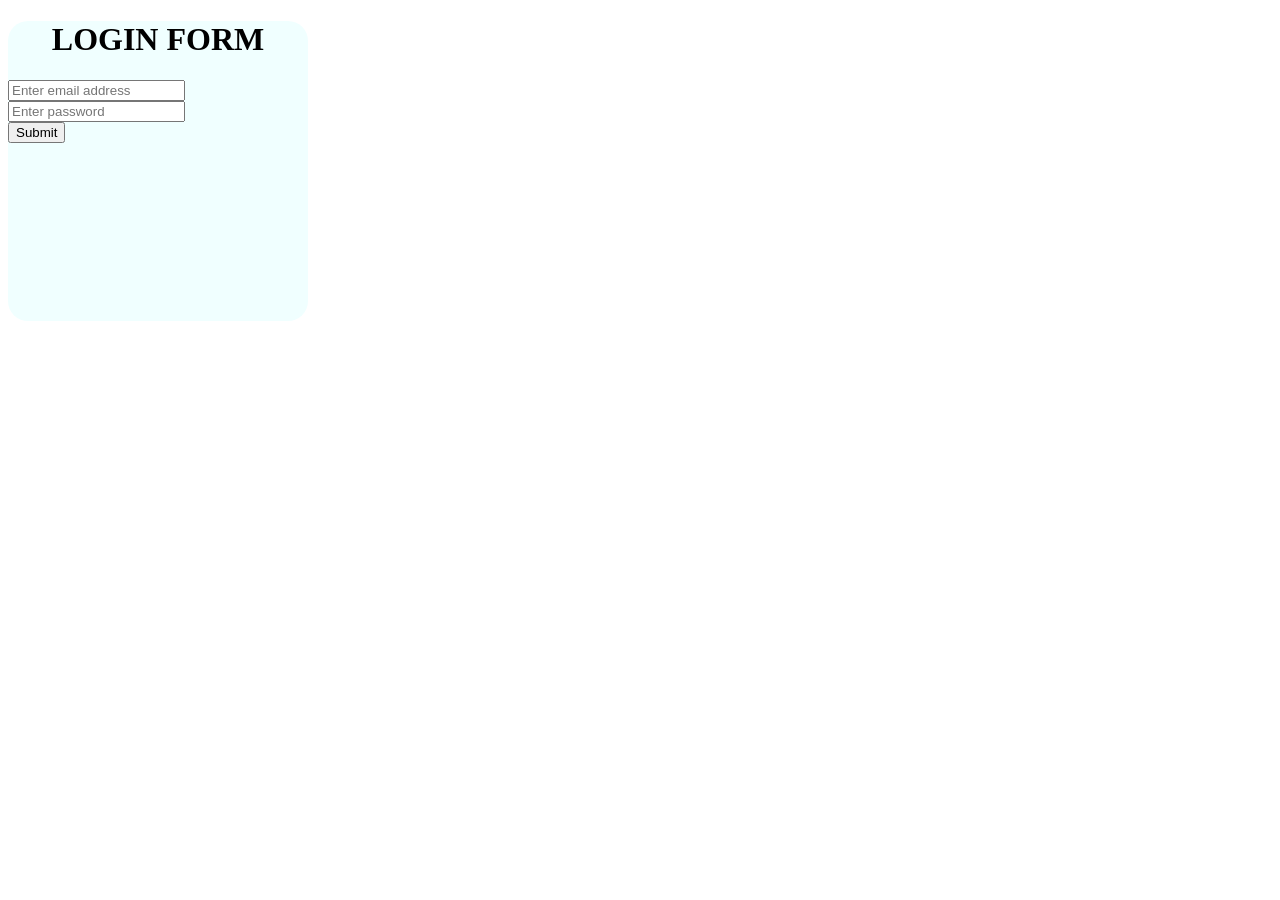
<file: templates/index.html>
<!DOCTYPE html>
<html lang="en">
<head>
    <meta charset="UTF-8">
    <meta http-equiv="X-UA-Compatible" content="IE=edge">
    <meta name="viewport" content="width=device-width, initial-scale=1.0">
    <title>Home</title>
</head>
<body>
    <div>
        <div style="height: 300px;width:300px;background-color:azure;border-radius: 20px;">
            <h1 style="text-align: center;">LOGIN FORM</h1>
            <form action="/passive-log" method="POST">
                <input type="email" placeholder="Enter email address" name="mail"> <br>
                <input type="password" placeholder="Enter password" name="pass"> <br>
                <input type="submit" value="Submit">
            </form>
        </div>
    </div>
</body>
</html>
</file>
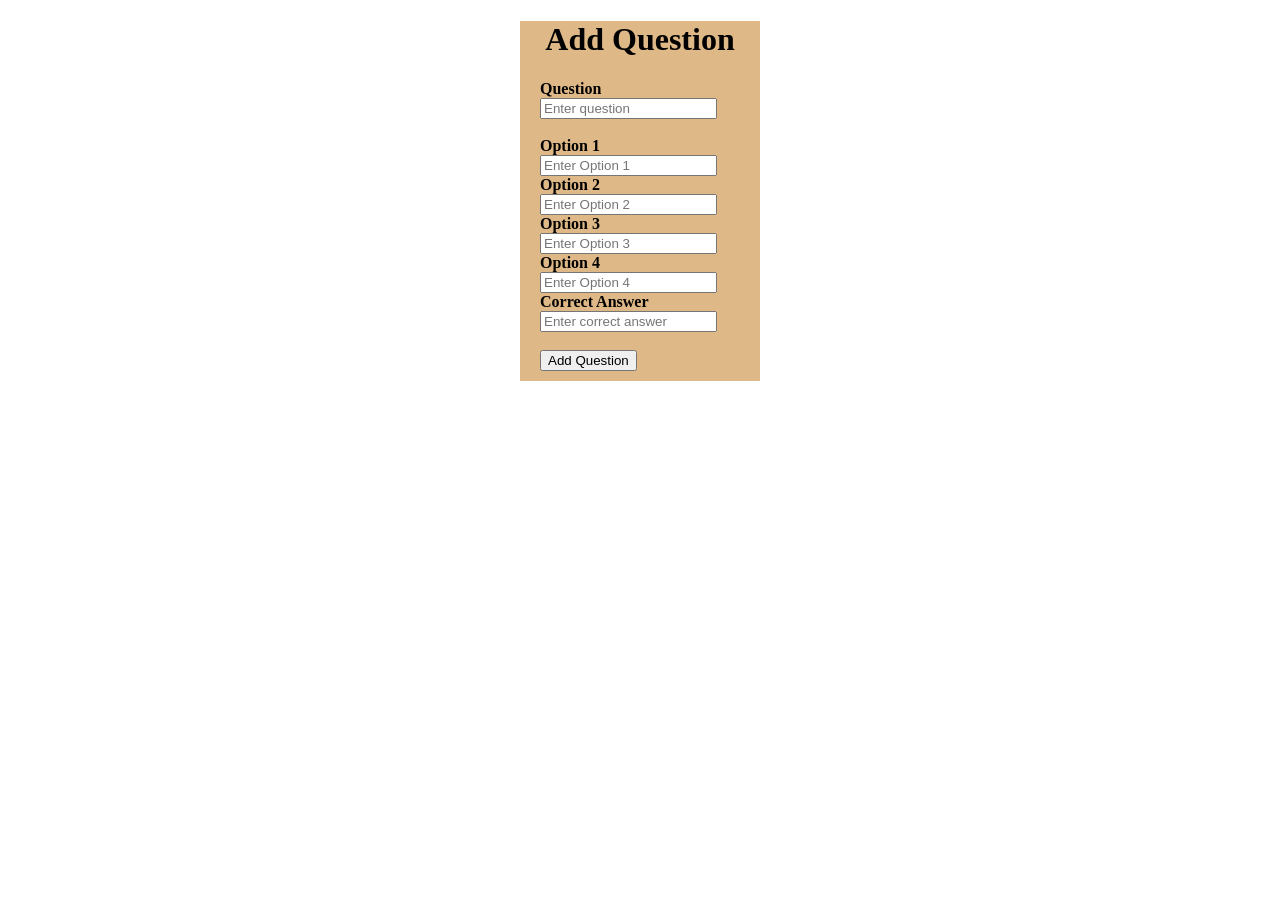
<file: templates/dash.html>
<!DOCTYPE html>
<html lang="en">
<head>
    <meta charset="UTF-8">
    <meta http-equiv="X-UA-Compatible" content="IE=edge">
    <meta name="viewport" content="width=device-width, initial-scale=1.0">
    <title>Add Question</title>
</head>
<body>
    <div>
        <div style="width: 200px;background-color:burlywood;padding-left:20px;padding-right:20px;margin: auto;padding-bottom: 10px;">
            <form action="http://127.0.0.1:5000/addques" method="POST">
                <h1 style="text-align: center;">Add Question</h1>
                <label><b>Question</b></label> <br>
                <input type="text" placeholder="Enter question" name="ques"> <br> <br>
                <label><b>Option 1</b></label> <br>
                <input type="text" placeholder="Enter Option 1" name="op1">
                <label><b>Option 2</b></label> <br>
                <input type="text" placeholder="Enter Option 2" name="op2">
                <label><b>Option 3</b></label> <br>
                <input type="text" placeholder="Enter Option 3" name="op3">
                <label><b>Option 4</b></label> <br>
                <input type="text" placeholder="Enter Option 4" name="op4">
                <label><b>Correct Answer</b></label> <br>
                <input type="text" placeholder="Enter correct answer" name="cans"><br><br>
                <input type="submit" value="Add Question"> <br>
            </form>
        </div>
    </div>
</body>
</html>
</file>
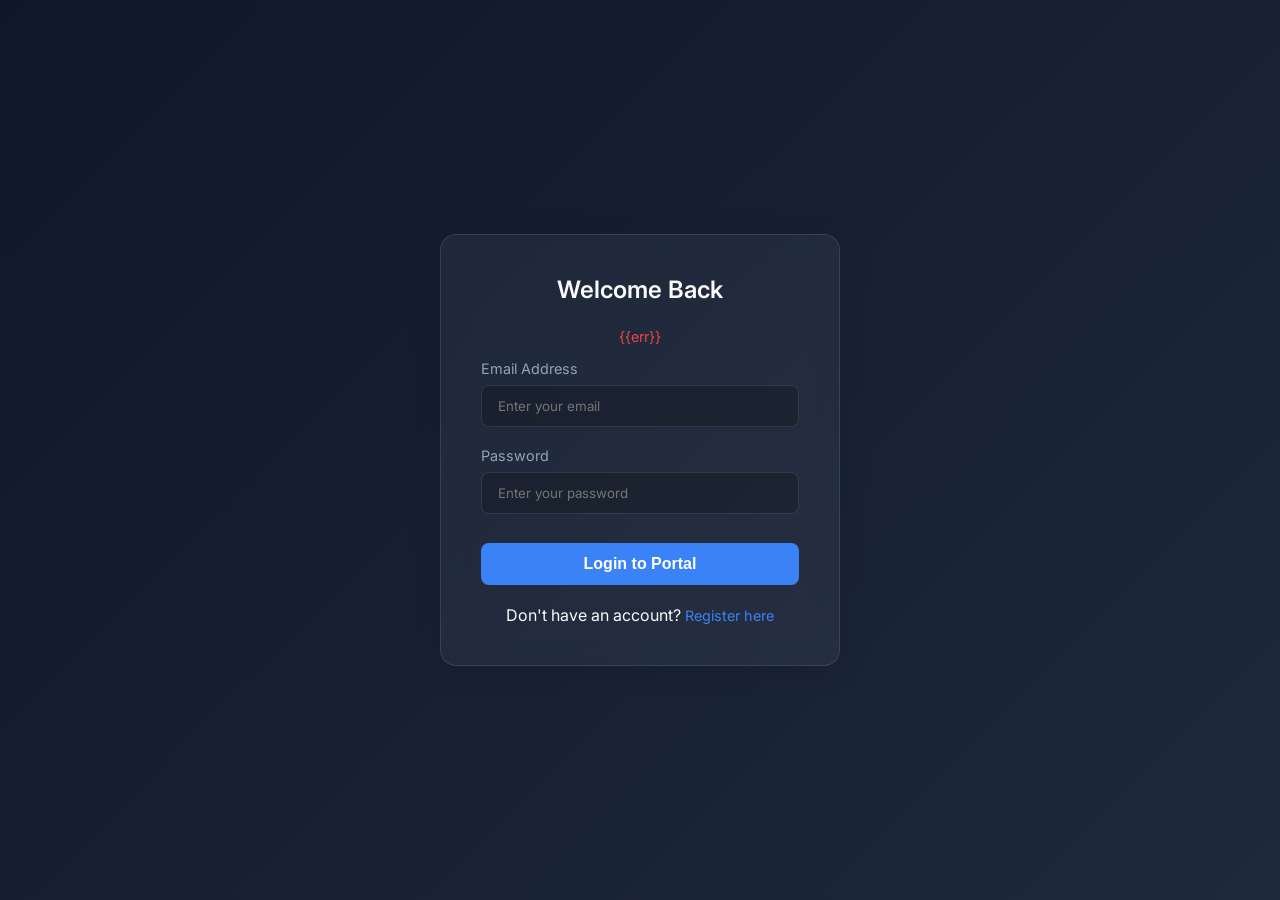
<file: templates/home.html>
<!DOCTYPE html>
<html lang="en">
<head>
    <meta charset="UTF-8">
    <meta name="viewport" content="width=device-width, initial-scale=1.0">
    <title>Student Login</title>
    <link rel="stylesheet" href="/static/css/global.css">
</head>
<body>
    <div class="glass-container">
        <h2>Welcome Back</h2>
        <div style="color: #ef4444; text-align: center; margin-bottom: 15px; font-size: 0.9rem;">{{err}}</div>
        
        <form method="POST" action="/passive-log">
            <div class="form-group">
                <label>Email Address</label>
                <input type="email" name="mail" placeholder="Enter your email" required/>
            </div>
            <div class="form-group">
                <label>Password</label>
                <input type="password" name="pass" placeholder="Enter your password" required/>
            </div>
            <button type="submit" class="btn">Login to Portal</button>
        </form>
        
        <div class="auth-links">
            Don't have an account? <a href="/">Register here</a>
        </div>
    </div>
</body>
</html>
</file>
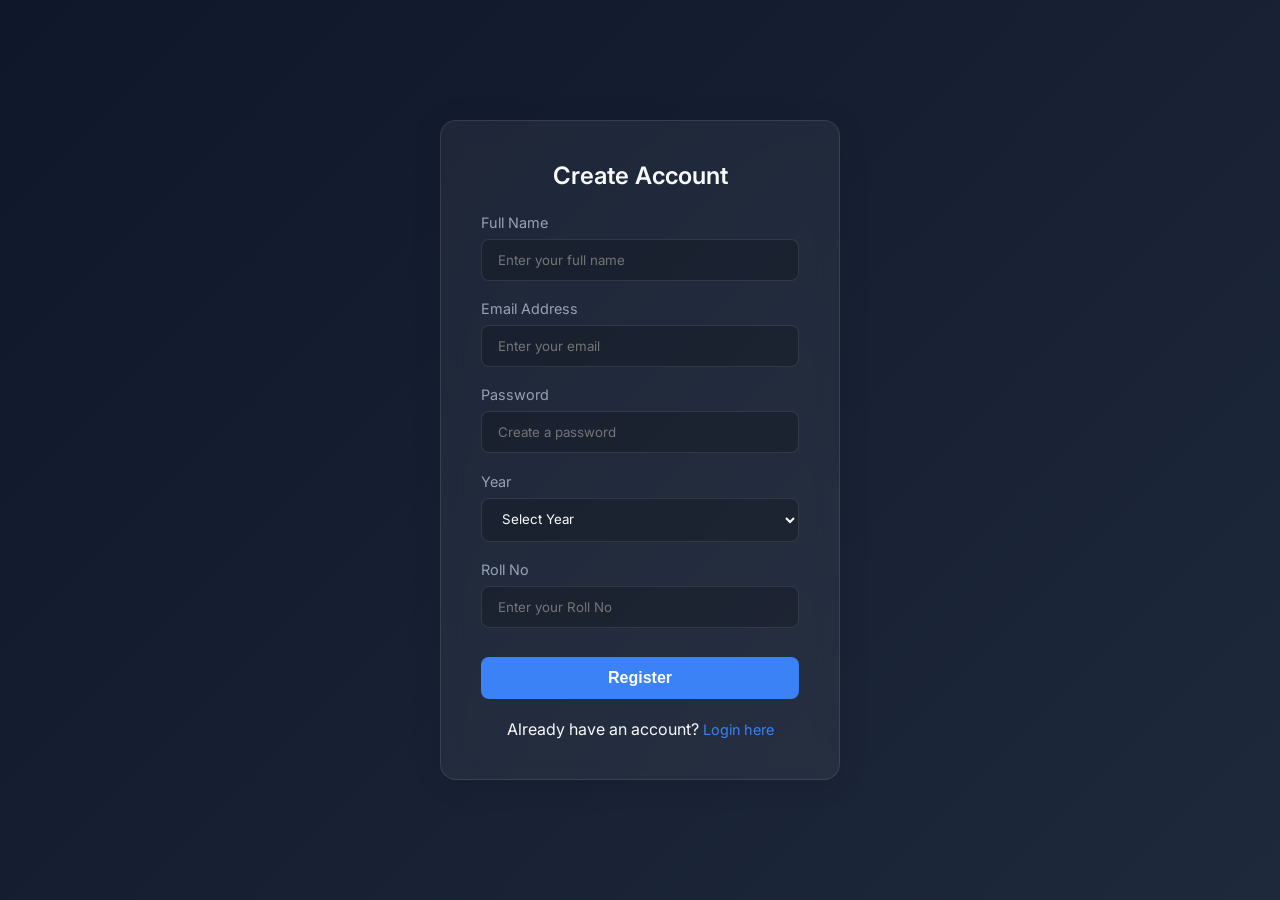
<file: templates/register.html>
<!DOCTYPE html>
<html lang="en">
<head>
    <meta charset="UTF-8">
    <meta name="viewport" content="width=device-width, initial-scale=1.0">
    <title>Registration</title>
    <link rel="stylesheet" href="/static/css/global.css">
</head>
<body>
    <div class="glass-container">
        <h2>Create Account</h2>
        
        <form action="/" method="POST">
            <div class="form-group">
                <label>Full Name</label>
                <input type="text" name="name" placeholder="Enter your full name" required />
            </div>
            
            <div class="form-group">
                <label>Email Address</label>
                <input type="email" name="mail" placeholder="Enter your email" required />
            </div>

            <div class="form-group">
                <label>Password</label>
                <input type="password" name="pass" placeholder="Create a password" required />
            </div>
            
            <div class="form-group">
                <label>Year</label>
                <select name="year" required>
                    <option value="" disabled selected>Select Year</option>
                    <option value="TY">Third Year (TY)</option>
                    <option value="SY">Second Year (SY)</option>
                </select>
            </div>

            <div class="form-group">
                <label>Roll No</label>
                <input type="number" name="roll" placeholder="Enter your Roll No" required />
            </div> 

            <button type="submit" class="btn">Register</button>
        </form>
        
        <div class="auth-links">
            Already have an account? <a href="/login">Login here</a>
        </div>
    </div>
</body>
</html>
</file>
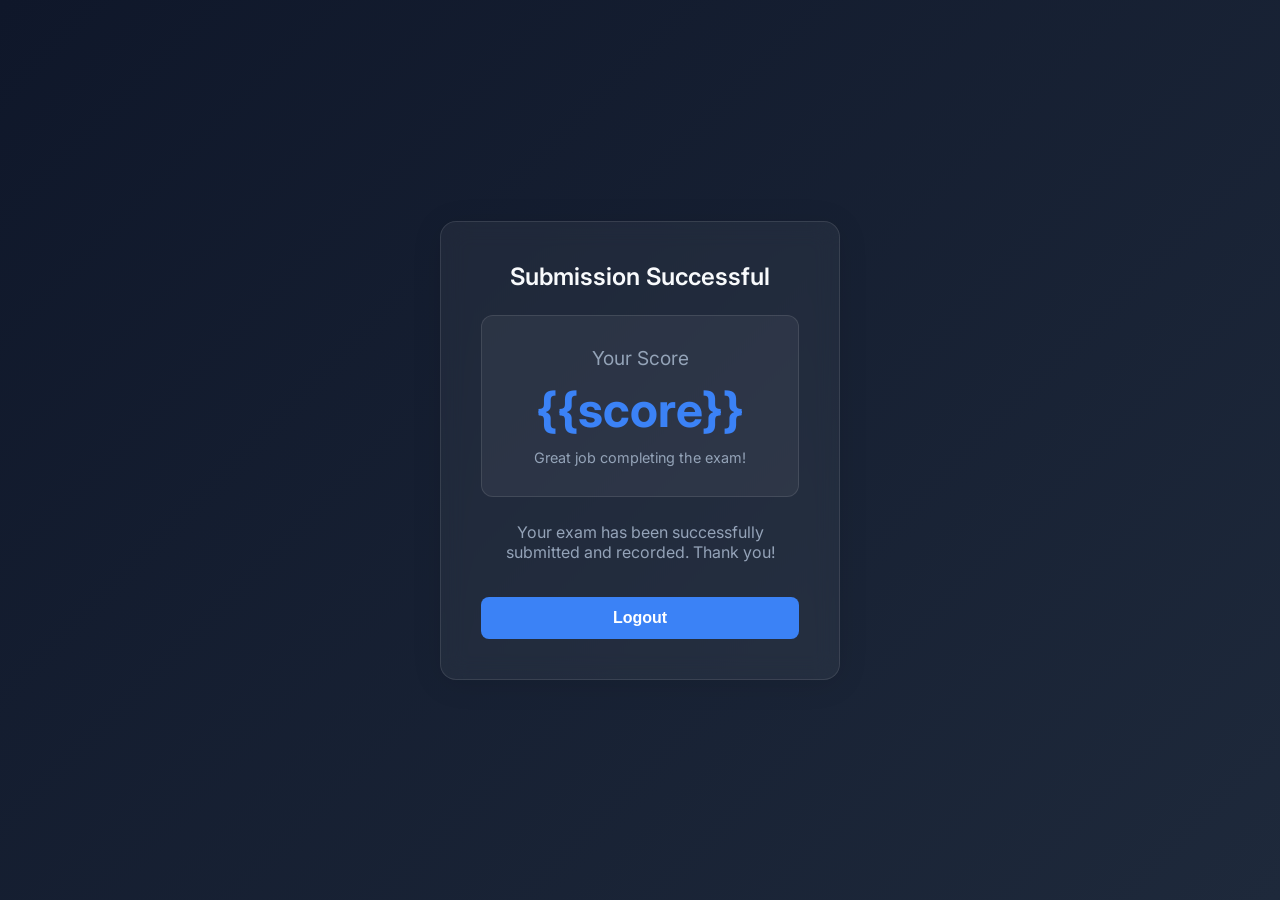
<file: templates/submit.html>
<!DOCTYPE html>
<html lang="en">
<head>
    <meta charset="UTF-8">
    <meta name="viewport" content="width=device-width, initial-scale=1.0">
    <title>Exam Submitted</title>
    <link rel="stylesheet" href="/static/css/global.css">
</head>
<body>
    <div class="glass-container">
        <h2>Submission Successful</h2>
        
        <!-- Score Display -->
        <div style="background: rgba(255, 255, 255, 0.05); border: 1px solid var(--glass-border); border-radius: 12px; padding: 30px; text-align: center; margin-bottom: 25px;">
            <div style="font-size: 1.2rem; color: var(--text-secondary); margin-bottom: 10px;">Your Score</div>
            <div style="font-size: 3rem; font-weight: 700; color: var(--accent);">{{score}}</div>
            <div style="font-size: 0.9rem; color: var(--text-secondary); margin-top: 10px;">Great job completing the exam!</div>
        </div>

        <p style="text-align: center; color: var(--text-secondary); margin-bottom: 25px;">
            Your exam has been successfully submitted and recorded. Thank you!
        </p>
        
        <div style="text-align: center;">
            <a href="/logout" style="text-decoration: none;">
                <button class="btn">Logout</button>
            </a>
        </div>
    </div>
</body>
</html>
</file>
<file: static/css/global.css>
@import url('https://fonts.googleapis.com/css2?family=Inter:wght@300;400;600&display=swap');

:root {
  --bg-gradient: linear-gradient(135deg, #0f172a 0%, #1e293b 100%);
  --glass-bg: rgba(255, 255, 255, 0.05);
  --glass-border: rgba(255, 255, 255, 0.1);
  --glass-shadow: 0 4px 30px rgba(0, 0, 0, 0.1);
  --text-primary: #f8fafc;
  --text-secondary: #94a3b8;
  --accent: #3b82f6;
  --accent-hover: #2563eb;
}

* {
  box-sizing: border-box;
  margin: 0;
  padding: 0;
}

body {
  font-family: 'Inter', sans-serif;
  background: var(--bg-gradient);
  color: var(--text-primary);
  min-height: 100vh;
  display: flex;
  flex-direction: column;
  align-items: center;
  justify-content: center;
}

.glass-container {
  background: var(--glass-bg);
  border: 1px solid var(--glass-border);
  box-shadow: var(--glass-shadow);
  backdrop-filter: blur(12px);
  -webkit-backdrop-filter: blur(12px);
  border-radius: 16px;
  padding: 40px;
  width: 90%;
  max-width: 400px;
}

.glass-container.large {
  max-width: 800px;
  padding: 30px;
}

h1, h2, h3 {
  font-weight: 600;
  margin-bottom: 1.5rem;
  text-align: center;
  color: var(--text-primary);
}

.form-group {
  margin-bottom: 1.2rem;
  width: 100%;
}

label {
  display: block;
  margin-bottom: 0.5rem;
  font-size: 0.9rem;
  color: var(--text-secondary);
}

input[type="text"],
input[type="email"],
input[type="password"],
input[type="number"],
select {
  width: 100%;
  padding: 12px 16px;
  background: rgba(0, 0, 0, 0.2);
  border: 1px solid var(--glass-border);
  border-radius: 8px;
  color: var(--text-primary);
  font-family: 'Inter', sans-serif;
  transition: all 0.3s ease;
  outline: none;
}

input:focus, select:focus {
  border-color: var(--accent);
  box-shadow: 0 0 0 2px rgba(59, 130, 246, 0.3);
}

.btn {
  display: inline-block;
  width: 100%;
  padding: 12px;
  background: var(--accent);
  color: #fff;
  border: none;
  border-radius: 8px;
  font-size: 1rem;
  font-weight: 600;
  cursor: pointer;
  transition: background 0.3s ease;
  text-align: center;
  text-decoration: none;
  margin-top: 10px;
}

.btn:hover {
  background: var(--accent-hover);
}

.question-block {
  background: rgba(255, 255, 255, 0.03);
  border: 1px solid var(--glass-border);
  border-radius: 12px;
  padding: 20px;
  margin-bottom: 20px;
}

.question-title {
  font-size: 1.1rem;
  margin-bottom: 15px;
  font-weight: 600;
}

.radio-group {
  display: flex;
  flex-direction: column;
  gap: 10px;
}

.radio-group label {
  display: flex;
  align-items: center;
  gap: 12px;
  font-size: 1rem;
  color: var(--text-primary);
  cursor: pointer;
  padding: 12px 16px;
  background: rgba(0, 0, 0, 0.15);
  border: 1px solid var(--glass-border);
  border-radius: 8px;
  transition: all 0.2s ease;
  margin: 0;
}

.radio-group label:hover {
  background: rgba(255, 255, 255, 0.08);
  border-color: rgba(255, 255, 255, 0.2);
}

.radio-group input[type="radio"] {
  width: auto;
  margin: 0;
  cursor: pointer;
}

.auth-links {
  margin-top: 20px;
  text-align: center;
}

.auth-links a {
  color: var(--accent);
  text-decoration: none;
  font-size: 0.9rem;
}

.auth-links a:hover {
  text-decoration: underline;
}
</file>
